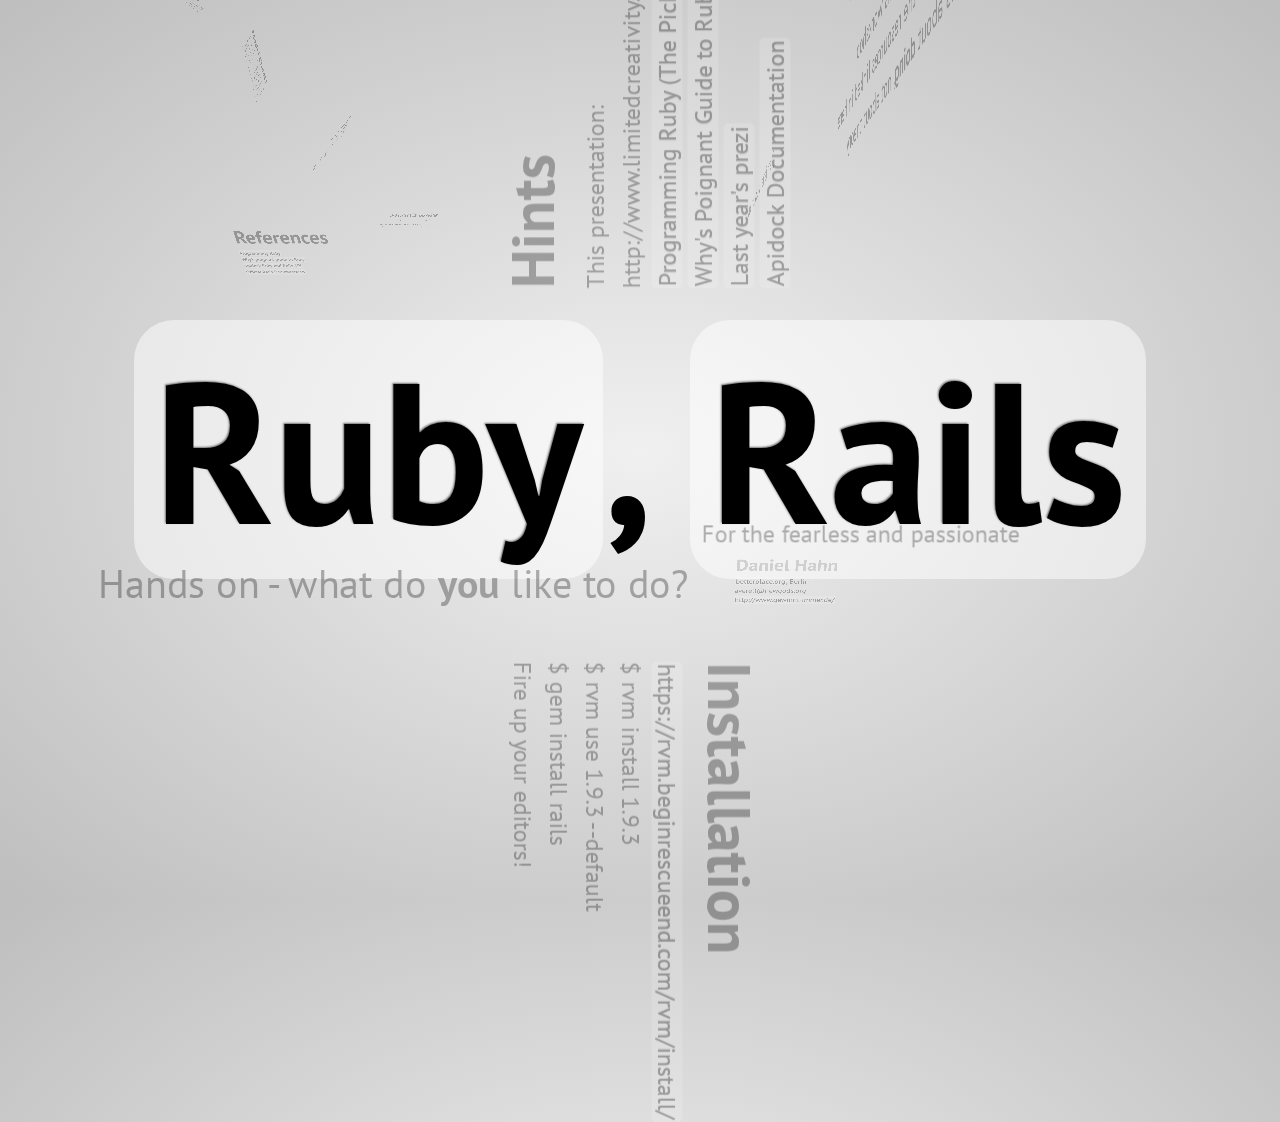
<file: index.html>
<!doctype html>

<html lang="en">
<head>
    <meta charset="utf-8" />
    <meta name="viewport" content="width=1024" />
    <meta name="apple-mobile-web-app-capable" content="yes" />
    <title>Rails course Paris, 2012</title>
    
    <meta name="description" content="impress.js is a presentation tool based on the power of CSS3 transforms and transitions in modern browsers and inspired by the idea behind prezi.com." />
    <meta name="author" content="Bartek Szopka" />

    <link href="http://fonts.googleapis.com/css?family=Open+Sans:regular,semibold,italic,italicsemibold|PT+Sans:400,700,400italic,700italic|PT+Serif:400,700,400italic,700italic" rel="stylesheet" />

    <link href="css/impress-demo.css" rel="stylesheet" />
    
    <link rel="apple-touch-icon" href="apple-touch-icon.png" />
</head>
<body>

<div id="impress" class="impress-not-supported">

    <div class="fallback-message">
        <p>Your browser <b>doesn't support the features required</b> by impress.js, so you are presented with a simplified version of this presentation.</p>
        <p>For the best experience please use the latest <b>Chrome</b>, <b>Safari</b> or <b>Firefox</b> browser. Upcoming version 10 of Internet Explorer <i>should</i> also handle it.</p>
    </div>

    <!-- 
        * Explain: What is ruby, what is ruby on rails.
        * Talk about web development - has anybody done it before? Anyone done java/jsp?
    -->
    <div id="title" class="step huge" data-x="0" data-y="0" data-rotate="0" data-scale="6">
        <b><a href="http://www.ruby-lang.org/en/">Ruby</a>, <a href="http://www.rubyonrails.org">Rails</a></b>
    </div>

    <!--
        * Fearless and passionate - that should be the students. Do a little introductory round.
        * Why are they in engineering?
        * Talk about the passion for good softwared
    -->
    <div id="subtitle" class="step" data-x="1600" data-y="500" data-scale="3">
        For the fearless and passionate
    </div>

    <!--
        * What is betterplace?
        * Speak about the ruby scene (in Berlin and elsewhere)
        * Speak about job oppurtunities
        * Yes, we are hiring
    -->
    <div id="myself" class="step" data-x="1000" data-y="800" data-z="-200" data-scale="1" data-rotate-x="-30">
        <h1>Daniel Hahn</h1>
        <p><a href="http://www.betterplace.org/en">betterplace.org</a>, Berlin</p>
        <p>averell@newgods.org</p>
        <p><a href="http://www.gewinnt-immer.de/">http://www.gewinnt-immer.de/</a></p>
    </div>

    <!--
        Emphasize the theme of the workshop - this is hands-on, we want to build a web app.
        * Ideally the students decide on what to do
        * Talk about methodologies, and test-driven. But this workshop is about rails
    -->
    <div id="handson" class="step" data-x="-1200" data-y="800" data-scale="5">
        Hands on - what do <b>you</b> like to do?
    </div>

    <!--
        Will most likely fail, for some craptacular reason. Try if we can get them set up anyway ;-)
    -->
    <div id="installation" class="step" data-x="0" data-y="2500" data-scale="3" data-rotate="90">
        <h1>Installation</h1>
        <ul>
            <li><a href="https://rvm.beginrescueend.com/rvm/install/">https://rvm.beginrescueend.com/rvm/install/</a></li>
            <li>$ rvm install 1.9.3</li>
            <li>$ rvm use 1.9.3 --default</li>
            <li>$ gem install rails</li>
            <li>Fire up your editors!</li>
        </ul>
    </div>

    <!--
        * Get everybody to open the presentation and bookmark it. It will be updated.
        * Github is also available
        * This year: Less slides, more coding. They can refer to this things to find
          out how stuff works. Of course, during the workshop I will explain.
    -->
    <div id="hints" class="step" data-x="0" data-y="-2200" data-scale="3" data-rotate="-90">
        <h1>Hints</h1>
        <ul>
            <li>This presentation: http://www.limitedcreativity.org/downloads/rails2012presentation/</li>
            <li><a href="http://ruby-doc.org/docs/ProgrammingRuby/">Programming Ruby (The Pickaxe book)</a></li>
            <li><a href="http://mislav.uniqpath.com/poignant-guide/">Why's Poignant Guide to Ruby</a></li>
            <li><a href="http://prezi.com/cyt1mg2inxwd/ruby-course-march-2011/">Last year's prezi</a></li>
            <li><a href="http://apidock.com/">Apidock Documentation</a></li>
        </ul>
    </div>

    <!--
        * Emphasize that the exam is a necessary evil. They'll have to study Ruby a bit.
        * Question will be related, but not be directly from this workshop
        * Recommend the pickaxe book
    -->
    <div id="course" class="step animated bullets" data-x="1000"  data-z="2000" data-y="-2200" data-scale="3" data-rotate-y="90">
        <h1>Exam? What exam?</h1>
        <ul>
            <li>Yes. There will be one</li>
            <li>No. Don't worry about it at the moment</li>
            <li>The question may be a <b>Ruby</b> coding question</li>
            <li>It can be not from this workshop</li>
            <li>Prepare with the resources linked in here</li>
            <li>This is about <b class="rotating">doing</b>, not about <span class="scaling">theory</span></li>
        </ul>
    </div>

    <!--
        Questions can be emailed. I'll do my best, but I'm also busy
    -->
    <div id="emailme" class="step" data-x="1000"  data-z="-2000" data-y="-2200" data-scale="3" data-rotate-y="-90">
        And yes, you can email me ;-)
    </div>

    <!-- 
        * Get started with the coding. Most likely it will be a while until everybody is set up.
        * Do the presentation in the editor.
        * If no one can decide on a topic: It shall be a to-do list app
        * Stuff to explain:
            - Basic Ruby structures
            - Model-View-Controller
            - ActiveRecord
            => Has everybody seen a database before?
            - Database Migrations
            - Validations
            - Model Relations
            - REST and Routing
            - Helpers
            - View Templates
    -->
    <div id="andnow" class="step huge" data-x="-4000" data-y="-4000" data-scale="6">
        And now?
    </div>

    <div id="deepdive" class="step bullets wide" data-x="-3150" data-y="-4000" data-z="-1000" data-scale="0.1">
        <h1>Deep dive into it!</h1>
        <ul>
            <li>Resolve all the installation problems</li>
            <li>$ rails new my_cool_app</li>
            <li>What is your idea?</li>
            <li>I'll tell you the Ruby Kung-Fu</li>
            <li>Follow me on github.com</li>
        </ul>
    </div>

    <div id="itinary" class="step bullets wide" data-x="-3000" data-y="-4000" data-z="-1000" data-scale="0.1">
        <b>We'll cover stuff while we code</b>
        <ul>
            <li>Basic Ruby Structures</li>
            <li>Model-View-Controller</li>
            <li>ActiveRecord</li>
            <li>Database Migrations</li>
            <li>Validations</li>
            <li>Model Relations</li>
            <li>REST and Routing</li>
            <li>Helpers</li>
            <li>View Templates</li>
        </ul>
    </div>

    <div id="cheat-rails" class="step wide cheat" data-x="-3000" data-y="-3000" data-z="-500" data-rotate-y="45" data-rotate-x="45" data-scale="0.5">
        <h1>Rails Cheats</h1>
        <ul>
            <li>
                <span class="command">rails new &lt;app_name&gt;</span> <span class="description">Creates a new Rails app</span>
            </li>
            <li>
                <span class="command">bundle install</span> <span class="description">Installs dependencies</span>
            </li>
            <li>
                <span class="command">rails server</span> <span class="description">Starts the development server</span>
            </li>
            <li>
                <span class="command">rails console</span> <span class="description">Fires up the rails console</span>
            </li>
        </ul>
    </div>

    <div id="cheat-model" class="step wide cheat" data-x="-2500" data-y="-2500" data-z="-500" data-rotate-y="90" data-rotate-x="45" data-scale="0.5">
        <h1>Model Cheats</h1>
        <ul>
            <li>
                <span class="command">rails generate model &lt;foo&gt;</span> <span class="description">Generates Model and Migration</span>
            </li>
            <li>
                <span class="command">rake db:migrate</span> <span class="description">Runs the pending db migrations</span>
            </li>
            <li>
                <span class="command">rake db:migrate:redo</span> <span class="description">Reruns the last migration</span>
            </li>
            <li>
                <span class="command">Foo.find(id)</span> <span class="description">Finds the record with that id</span>
            </li>
            <li>
                <span class="command">Foo.new(params)</span> <span class="description">Creates a new record</span>
            </li>
            <li>
                <span class="command">foo.save</span> <span class="description">Saves a record</span>
            </li>
            <li>
                <span class="command">foo.update_attributes(params)</span> <span class="description">Updates a record</span>
            </li>
        </ul>
    </div>

    <div id="cheat-controller" class="step wide cheat" data-x="-2000" data-y="-2000" data-z="-500" data-rotate-y="135" data-rotate-x="45" data-scale="0.5">
        <h1>Controller Cheats</h1>
        <ul>
            <li>
                <span class="command">rails generate controller &lt;foos&gt;</span> <span class="description">Generates the controller</span>
            </li>
            <li>
                <span class="command">@controller_var = some</span> <span class="description">Variable for controller and views</span>
            </li>
            <li>
                <span class="command">render :text => "Some"</span> <span class="description">Renders text directly to the page</span>
            </li>
            <li>
                <span class="command">redirect_to some_url</span> <span class="description">Redirects to another page</span>
            </li>
        </ul>
    </div>

    <div id="cheat-view" class="step wide cheat" data-x="-1500" data-y="-1500" data-z="-500" data-rotate-y="180" data-rotate-x="45" data-scale="0.5">
        <h1>View Cheats</h1>
        <ul>
            <li>
                <span class="command">&lt;% ruby_code %&gt;</span> <span class="description">Ruby code in a template</span>
            </li>
            <li>
                <span class="command">&lt;%= ruby_code %&gt</span> <span class="description">Puts the result of ruby_code into the page</span>
            </li>
            <li>
                <span class="command">form_for(@foo)</span> <span class="description">Creates a form for a model object</span>
            </li>
        </ul>
    </div>

    <div id="references" class="step cheat" data-x="-2000" data-y="-1200" data-rotate-x="-45">
        <h1>References</h1>
        <ul>
            <li><a href="http://ruby-doc.org/docs/ProgrammingRuby/">Programming Ruby</a></li>
            <li><a href="http://mislav.uniqpath.com/poignant-guide/">Why's poignant guide to Ruby</a></li>
            <li><a href="http://apidock.com/">Apidock Ruby and Rails API</a></li>
            <li><a href="http://rubyonrails.org/documentation">Official Rails Documentaion</a></li>
        </ul>
    </div>

</div>

<script src="js/impress.js"></script>
<script>impress();</script>

</body>
</html>
</file>
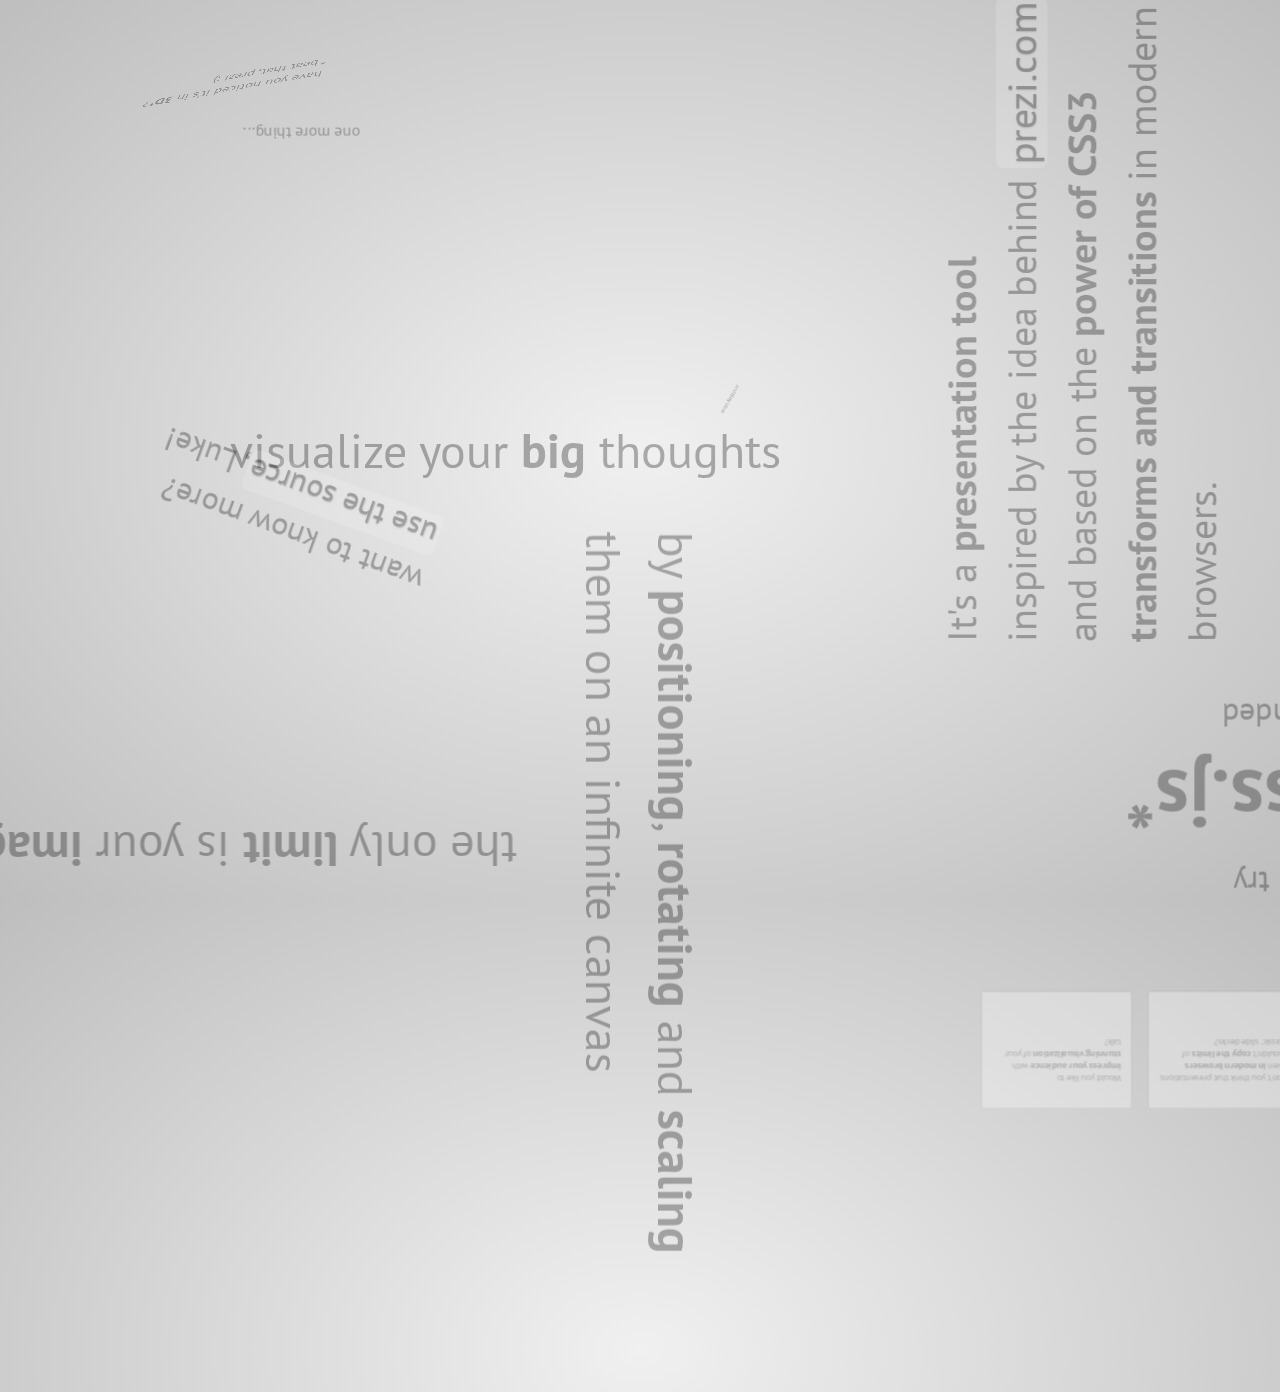
<file: index_orig.html>
<!doctype html>

<!--

    Welcome to the light side of the source, young padawan.

    One step closer to learn something interesting you are...

                               ____                  
                            _.' :  `._               
                        .-.'`.  ;   .'`.-.           
               __      / : ___\ ;  /___ ; \      __  
             ,'_ ""--.:__;".-.";: :".-.":__;.--"" _`,
             :' `.t""--.. '<@.`;_  ',@>` ..--""j.' `;
                  `:-.._J '-.-'L__ `-- ' L_..-;'     
                    "-.__ ;  .-"  "-.  : __.-"       
                        L ' /.------.\ ' J           
                         "-.   "--"   .-"            
                        __.l"-:_JL_;-";.__           
                     .-j/'.;  ;""""  / .'\"-.        
                   .' /:`. "-.:     .-" .';  `.      
                .-"  / ;  "-. "-..-" .-"  :    "-.   
             .+"-.  : :      "-.__.-"      ;-._   \  
             ; \  `.; ;                    : : "+. ; 
             :  ;   ; ;                    : ;  : \: 
             ;  :   ; :                    ;:   ;  : 
            : \  ;  :  ;                  : ;  /  :: 
            ;  ; :   ; :                  ;   :   ;: 
            :  :  ;  :  ;                : :  ;  : ; 
            ;\    :   ; :                ; ;     ; ; 
            : `."-;   :  ;              :  ;    /  ; 
             ;    -:   ; :              ;  : .-"   : 
             :\     \  :  ;            : \.-"      : 
              ;`.    \  ; :            ;.'_..--  / ; 
              :  "-.  "-:  ;          :/."      .'  :
               \         \ :          ;/  __        :
                \       .-`.\        /t-""  ":-+.   :
                 `.  .-"    `l    __/ /`. :  ; ; \  ;
                   \   .-" .-"-.-"  .' .'j \  /   ;/ 
                    \ / .-"   /.     .'.' ;_:'    ;  
                     :-""-.`./-.'     /    `.___.'   
                           \ `t  ._  /               
                            "-.t-._:'                

-->

<!--
    
    So you'd like to know how to use impress.js?
    
    You've made the first, very important step -- you're reading the source code.
    And that's how impress.js presentations are built -- with HTML and CSS code.
    
    Believe me, you need quite decent HTML and CSS skills to be able to use impress.js effectively.
    And what is even more important, you need to be a designer, too, because there are no default
    styles for impress.js presentations, there is no default or automatic layout for them.
    
    You need to design and build it by hand.
    
    So...
    
    Would you still like to know how to use impress.js?
    
-->

<html lang="en">
<head>
    <meta charset="utf-8" />
    <meta name="viewport" content="width=1024" />
    <meta name="apple-mobile-web-app-capable" content="yes" />
    <title>impress.js | presentation tool based on the power of CSS3 transforms and transitions in modern browsers | by Bartek Szopka @bartaz</title>
    
    <meta name="description" content="impress.js is a presentation tool based on the power of CSS3 transforms and transitions in modern browsers and inspired by the idea behind prezi.com." />
    <meta name="author" content="Bartek Szopka" />

    <link href="http://fonts.googleapis.com/css?family=Open+Sans:regular,semibold,italic,italicsemibold|PT+Sans:400,700,400italic,700italic|PT+Serif:400,700,400italic,700italic" rel="stylesheet" />

    <!--
        
        Impress.js doesn't depend on any external stylesheet. Script adds all styles it needs for
        presentation to work.
        
        This style below contains styles only for demo presentation. Browse it to see how impress.js
        classes are used to style presentation steps, or how to apply fallback styles, but I don't want
        you to use them directly in your presentation.
        
        Be creative, build your own. We don't really want all impress.js presentations to look the same,
        do we?
        
        When creating your own presentation get rid of this file. Start from scratch, it's fun!
        
    -->
    <link href="css/impress-demo.css" rel="stylesheet" />
    
    <link rel="apple-touch-icon" href="apple-touch-icon.png" />
</head>
<body>

<!--
    
    That's the wrapper for your presentation steps. In this element all the impress.js magic happens.
    It doesn't have to be a `<div>`. Only `id` is important here as that's how the script find it.
    
    It's worth to notice the `impress-not-supported` class. This class means, that browser doesn't
    support features required by impress.js, so you can apply some fallback styles in your CSS.
    It's not necessary to add it manually on this element. If the script detects that browser is not
    good enough it will add this class, but keeping it in HTML means that users without JavaScript
    will also get fallback styles.
    
    The class name on this element also depends on currently active presentation step. More details about
    it can be found below, when `hint` element is being described.
    
-->
<div id="impress" class="impress-not-supported">

    <div class="fallback-message">
        <p>Your browser <b>doesn't support the features required</b> by impress.js, so you are presented with a simplified version of this presentation.</p>
        <p>For the best experience please use the latest <b>Chrome</b>, <b>Safari</b> or <b>Firefox</b> browser. Upcoming version 10 of Internet Explorer <i>should</i> also handle it.</p>
    </div>

    <div id="big" class="step" data-x="0" data-y="0" data-rotate="0" data-scale="6">
        <p>Ruby, Rails</p>
    </div>

    <!--
        
        Here is where interesting thing start to happen.
        
        Each step of the presentation should be an element inside the `#impress` with a class name
        of `step`. These step elements are positioned, rotated and scaled by impress.js, and
        the 'camera' shows them on each step of the presentation.
        
        Positioning information is passed through data attributes.
        
        In the example below we only specify x and y position of the step element with `data-x="-1000"`
        and `data-y="-1500` attributes. This means that **the center** of the element (yes, the center)
        will be positioned in point x = -1000px and y = -1500px of the presentation 'canvas'.
        
        It will not be rotated or scaled.
        
    -->
    <div id="rails" class="step slide" data-x="-1000" data-y="-1500">
        <q>Aren't you just <b>bored</b> with all those slides-based presentations?</q>
    </div>

    <!--
        
        The `id` attribute of the step element is used to identify it in the URL, but it's optional.
        If it is not defined, it will get a default value of `step-N` where N is a number of slide.
        
        So in the example below it'll be `step-2`.
        
        The hash part of the url when this step is active will be `#/step-2`.
        
        You can also use `#step-2` in a link, to point directly to this particular step.
        
        Please note, that while `#/step-2` (with slash) would also work in a link it's not recommended.
        Using classic `id`-based links like `#step-2` makes these links usable also in fallback mode.
        
    -->
    <div class="step slide" data-x="0" data-y="-1500">
        <q>Don't you think that presentations given <strong>in modern browsers</strong> shouldn't <strong>copy the limits</strong> of 'classic' slide decks?</q>
    </div>

    <div class="step slide" data-x="1000" data-y="-1500">
        <q>Would you like to <strong>impress your audience</strong> with <strong>stunning visualization</strong> of your talk?</q>
    </div>

    <!--
        
        This is an example of step element being scaled.
        
        Again, we use a `data-` attribute, this time it's `data-scale="4"`, so it means that this
        element will be 4 times larger than the others.
        From presentation and transitions point of view it means, that it will have to be scaled
        down (4 times) to make it back to it's correct size.
        
    -->
    <div id="title" class="step" data-x="0" data-y="0" data-scale="4">
        <span class="try">then you should try</span>
        <h1>impress.js<sup>*</sup></h1>
        <span class="footnote"><sup>*</sup> no rhyme intended</span>
    </div>

    <!--
        
        This element introduces rotation.
        
        Notation shouldn't be a surprise. We use `data-rotate="90"` attribute, meaning that this
        element should be rotated by 90 degrees clockwise.
        
    -->
    <div id="its" class="step" data-x="850" data-y="3000" data-rotate="90" data-scale="5">
        <p>It's a <strong>presentation tool</strong> <br/>
        inspired by the idea behind <a href="http://prezi.com">prezi.com</a> <br/>
        and based on the <strong>power of CSS3 transforms and transitions</strong> in modern browsers.</p>
    </div>

    <div id="big" class="step" data-x="3500" data-y="2100" data-rotate="180" data-scale="6">
        <p>visualize your <b>big</b> <span class="thoughts">thoughts</span></p>
    </div>

    <!--
        
        And now it gets really exiting! We move into third dimension!
        
        Along with `data-x` and `data-y`, you can define the position on third (Z) axis, with
        `data-z`. In the example below we use `data-z="-3000"` meaning that element should be
        positioned far away from us (by 3000px).
        
    -->
    <div id="tiny" class="step" data-x="2825" data-y="2325" data-z="-3000" data-rotate="300" data-scale="1">
        <p>and <b>tiny</b> ideas</p>
    </div>

    <div id="ing" class="step" data-x="3500" data-y="-850" data-rotate="270" data-scale="6">
        <p>by <b class="positioning">positioning</b>, <b class="rotating">rotating</b> and <b class="scaling">scaling</b> them on an infinite canvas</p>
    </div>

    <div id="imagination" class="step" data-x="6700" data-y="-300" data-scale="6">
        <p>the only <b>limit</b> is your <b class="imagination">imagination</b></p>
    </div>

    <div id="source" class="step" data-x="6300" data-y="2000" data-rotate="20" data-scale="4">
        <p>want to know more?</p>
        <q><a href="http://github.com/bartaz/impress.js">use the source</a>, Luke!</q>
    </div>

    <div id="one-more-thing" class="step" data-x="6000" data-y="4000" data-scale="2">
        <p>one more thing...</p>
    </div>

    <!--
        
        And the last one shows full power and flexibility of impress.js.
        
        You can not only position element in 3D, but also rotate it around any axis.
        So this one here will get rotated by -40 degrees (40 degrees anticlockwise) around X axis and
        10 degrees (clockwise) around Y axis.
        
        You can of course rotate it around Z axis with `data-rotate-z` - it has exactly the same effect
        as `data-rotate` (these two are basically aliases).
        
    -->
    <div id="its-in-3d" class="step" data-x="6200" data-y="4300" data-z="-100" data-rotate-x="-40" data-rotate-y="10" data-scale="2">
        <p><span class="have">have</span> <span class="you">you</span> <span class="noticed">noticed</span> <span class="its">it's</span> <span class="in">in</span> <b>3D<sup>*</sup></b>?</p>
        <span class="footnote">* beat that, prezi ;)</span>
    </div>

    <!--
        
        So to make a summary of all the possible attributes used to position presentation steps, we have:
        
        * `data-x`, `data-y`, `data-z` -- they define the position of **the center** of step element on
            the canvas in pixels; their default value is 0;
        * `data-rotate-x`, `data-rotate-y`, 'data-rotate-z`, `data-rotate` -- they define the rotation of
            the element around given axis in degrees; their default value is 0; `data-rotate` and `data-rotate-z`
            are exactly the same;
        * `data-scale` -- defines the scale of step element; default value is 1
        
    -->
    <div id="overview" class="step" data-x="3000" data-y="1500" data-scale="10">
    </div>

</div>

<!--
    
    Hint is not related to impress.js in any way.
    
    But it can show you how to use impress.js features in creative way.
    
    When the presentation step is shown (selected) it's element get's the class of "active" and `#impress` root
    element get's the class based on active step id `step-ID` (where ID is the step id)... It probably is not
    so clear because of all these IDs in here, so for example when the first step (the one with id of `bored`)
    is active, `#impress` element get a class of `step-bored`.
    
    This class is used by this hint below. Check CSS file to see how it's shown with delayed CSS animation.
    
-->
<div class="hint">
    <p>Use a spacebar or arrow keys to navigate</p>
</div>
<script>
if ("ontouchstart" in document.documentElement) { 
    document.querySelector(".hint").innerHTML = "<p>Tap on the left or right to navigate</p>";
}
</script>

<!--
    
    Last, but not least.
    
    To make all described above really work, you need to include impress.js in the page.
    I strongly encourage to minify it first.
    
    In here I just include full source of the script to make it more readable.
    
    You also need to call a `impress()` function to initialize impress.js presentation.
    And you should do it in the end of your document. Not only because it's a good practice, but also
    because I should be done when the whole document is ready.
    Of course you can wrap it in any kind of "DOM ready" event, but I was to lazy to do so ;)
    
-->
<script src="js/impress.js"></script>
<script>impress();</script>

<!--
    
    The `impress()` function also gives you access to API to control the presentation.
    
    Just store the result of the call:
    
        var api = impress();
    
    and you will get three functions you can call:
    
        `api.next()` - moves to next step of the presentation,
        `api.prev()` - moves to previous step of the presentation
        `api.goto( stepElement ) - moves the presentation to given step element (the DOM element of the step).
    
    You can also simply call `impress()` again to get the API, so `impress().next()` is also allowed.
    Don't worry, it wont initialize the presentation again.
    
    For some example uses of this API check the last part of the source of impress.js where the API
    is used in event handlers.
    
-->

</body>
</html>

<!--
    
    Now you know more or less everything you need to build your first impress.js presentation, but before
    you start...
    
    Oh, you've already cloned the code from GitHub?
    
    You have it open in text editor?
    
    Stop right there!
    
    That's not how you create awesome presentations. This is only a code. Implementation of the idea that
    first needs to grow in your mind.
    
    So if you want to build great presentation take a pencil and piece of paper. And turn off the computer.
    
    Sketch, draw and write. Brainstorm your ideas on a paper. Try to build a mind-map of what you'd like
    to present. It will get you closer and closer to the layout you'll build later with impress.js.
    
    Get back to the code only when you have your presentation ready on a paper. It doesn't make sense to do
    it earlier, because you'll only waste your time fighting with positioning of useless points.
    
    If you think I'm crazy, please put your hands on a book called "Presentation Zen". It's all about 
    creating awesome and engaging presentations.
    
    Think about it. 'Cause impress.js may not help you, if you have nothing interesting to say.
    
-->

<!--
    
    Are you still reading this?
    
    For real?
    
    I'm impressed! Feel free to let me know that you got that far (I'm @bartaz on Twitter), 'cause I'd like
    to congratulate you personally :)
    
    But you don't have to do it now. Take my advice and take some time off. Make yourself a cup of coffee, tea,
    or anything you like to drink. And raise a glass for me ;)
    
    Cheers!
    
-->
</file>
<file: css/impress-demo.css>
/**
 * This is a stylesheet for a demo presentation for impress.js
 * 
 * It is not meant to be a part of impress.js and is not required by impress.js.
 * I expect that anyone creating a presentation for impress.js would create their own
 * set of styles.
 */


/* http://meyerweb.com/eric/tools/css/reset/ 
   v2.0 | 20110126
   License: none (public domain)
*/

html, body, div, span, applet, object, iframe,
h1, h2, h3, h4, h5, h6, p, blockquote, pre,
a, abbr, acronym, address, big, cite, code,
del, dfn, em, img, ins, kbd, q, s, samp,
small, strike, strong, sub, sup, tt, var,
b, u, i, center,
dl, dt, dd, ol, ul, li,
fieldset, form, label, legend,
table, caption, tbody, tfoot, thead, tr, th, td,
article, aside, canvas, details, embed, 
figure, figcaption, footer, header, hgroup, 
menu, nav, output, ruby, section, summary,
time, mark, audio, video {
    margin: 0;
    padding: 0;
    border: 0;
    font-size: 100%;
    font: inherit;
    vertical-align: baseline;
}

/* HTML5 display-role reset for older browsers */
article, aside, details, figcaption, figure, 
footer, header, hgroup, menu, nav, section {
    display: block;
}
body {
    line-height: 1;
}
ol, ul {
    list-style: none;
}
blockquote, q {
    quotes: none;
}
blockquote:before, blockquote:after,
q:before, q:after {
    content: '';
    content: none;
}

table {
    border-collapse: collapse;
    border-spacing: 0;
}


body {
    font-family: 'PT Sans', sans-serif;
    font-size: 60px;
    
    min-height: 740px;

    background: rgb(215, 215, 215);
    background: -webkit-gradient(radial, 50% 50%, 0, 50% 50%, 500, from(rgb(240, 240, 240)), to(rgb(190, 190, 190)));
    background: -webkit-radial-gradient(rgb(240, 240, 240), rgb(190, 190, 190));
    background:    -moz-radial-gradient(rgb(240, 240, 240), rgb(190, 190, 190));
    background:      -o-radial-gradient(rgb(240, 240, 240), rgb(190, 190, 190));
    background:         radial-gradient(rgb(240, 240, 240), rgb(190, 190, 190));

    -webkit-font-smoothing: antialiased;
}

b, strong { font-weight: bold }
i, em { font-style: italic}

a {
    color: inherit;
    text-decoration: none;
    padding: 0 0.1em;
    background: rgba(255,255,255,0.5);
    text-shadow: -1px -1px 2px rgba(100,100,100,0.9);
    border-radius: 0.2em;
    
    -webkit-transition: 0.5s;
    -moz-transition:    0.5s;
    -ms-transition:     0.5s;
    -o-transition:      0.5s;
    transition:         0.5s;
}

a:hover {
    background: rgba(255,255,255,1);
    text-shadow: -1px -1px 2px rgba(100,100,100,0.5);
}

/* enable clicking on elements 'hiding' behind body in 3D */
body     { pointer-events: none; }
#impress { pointer-events: auto; }

/* COMMON STEP STYLES */

.step {
    width: 900px;
    padding: 40px;

    -webkit-box-sizing: border-box;
    -moz-box-sizing:    border-box;
    -ms-box-sizing:     border-box;
    -o-box-sizing:      border-box;
    box-sizing:         border-box;

    /* font-family: 'PT Serif', georgia, serif; */

    font-size: 48px;
    line-height: 1.5;
}

/* fade out inactive slides */

.step {
    -webkit-transition: opacity 1s;
    -moz-transition:    opacity 1s;
    -ms-transition:     opacity 1s;
    -o-transition:      opacity 1s;
    transition:         opacity 1s;
}

.step:not(.active) {
    opacity: 0.3;
}

/* STEP SPECIFIC STYLES */

/* hint on the first slide */

.hint {
    position: fixed;
    left: 0;
    right: 0;
    bottom: 200px;
    
    background: rgba(0,0,0,0.5);
    color: #EEE;
    text-align: center;
    
    font-size: 50px;
    padding: 20px;
    
    z-index: 100;
    
    opacity: 0;
    
    -webkit-transform: translateY(400px);
    -moz-transform:    translateY(400px);
    -ms-transform:     translateY(400px);
    -o-transform:      translateY(400px);
    transform:         translateY(400px);

    -webkit-transition: opacity 1s, -webkit-transform 0.5s 1s;
    -moz-transition:    opacity 1s,    -moz-transform 0.5s 1s;
    -ms-transition:     opacity 1s,     -ms-transform 0.5s 1s;
    -o-transition:      opacity 1s,      -o-transform 0.5s 1s;
    transition:         opacity 1s,         transform 0.5s 1s;
}

.step-bored + .hint {
    opacity: 1;
    
    -webkit-transition: opacity 1s 5s, -webkit-transform 0.5s;
    -moz-transition:    opacity 1s 5s,    -moz-transform 0.5s;
    -ms-transition:     opacity 1s 5s,     -ms-transform 0.5s;
    -o-transition:      opacity 1s 5s,      -o-transform 0.5s;
    transition:         opacity 1s 5s,         transform 0.5s;
    
    -webkit-transform: translateY(0px);
    -moz-transform:    translateY(0px);
    -ms-transform:     translateY(0px);
    -o-transform:      translateY(0px);
    transform:         translateY(0px);
}

/* impress.js title */


.huge {
    font-size: 200px;
    padding: 0;
    width: 1200px;
    text-align: center;
}

span.command {
    font-family: "Courier New", Courier, monospace;
}

span.description {
    float: right;
}

.wide {
    width: 800px;
}

.cheat {
    font-size: 30px;
}


h1 {
    font-size: 120px;
    font-weight: bold;
}

#course h1 {
    font-size: 80px;
}

.bullets ul {
    font-size: 40px;
    list-style-type: disc;
    list-style-position: inside;
}

/* overview step */

#overview {
    z-index: -1;
    padding: 0;
}

/* on overview step everything is visible */

#impress.step-overview .step {
    opacity: 1;
    cursor: pointer;
}

.animated b {
    display: inline-block;
    -webkit-transition: 0.5s;
    -moz-transition:    0.5s;
    -ms-transition:     0.5s;
    -o-transition:      0.5s;
    transition:         0.5s;
}

.animated span {
    display: inline-block;
    -webkit-transition: 0.5s;
    -moz-transition:    0.5s;
    -ms-transition:     0.5s;
    -o-transition:      0.5s;
    transition:         0.5s;
}

.animated.active .positioning {
    -webkit-transform: translateY(-10px);
    -moz-transform:    translateY(-10px);
    -ms-transform:     translateY(-10px);
    -o-transform:      translateY(-10px);
    transform:         translateY(-10px);

    -webkit-transition-delay: 1.5s;
    -moz-transition-delay:    1.5s;
    -ms-transition-delay:     1.5s;
    -o-transition-delay:      1.5s;
    transition-delay:         1.5s;
}

.animated.active .rotating {
    -webkit-transform: rotate(-10deg);
    -moz-transform:    rotate(-10deg);
    -ms-transform:     rotate(-10deg);
    -o-transform:      rotate(-10deg);
    transform:         rotate(-10deg);

    -webkit-transition-delay: 1.75s;
    -moz-transition-delay:    1.75s;
    -ms-transition-delay:     1.75s;
    -o-transition-delay:      1.75s;
    transition-delay:         1.75s;
}

.animated.active .scaling {
    -webkit-transform: scale(0.3);
    -moz-transform:    scale(0.3);
    -ms-transform:     scale(0.3);
    -o-transform:      scale(0.3);
    transform:         scale(0.3);

    -webkit-transition-delay: 2s;
    -moz-transition-delay:    2s;
    -ms-transition-delay:     2s;
    -o-transition-delay:      2s;
    transition-delay:         2s;

}

/*
 * SLIDE STEP STYLES
 *
 * inspired by: http://html5slides.googlecode.com/svn/trunk/styles.css
 *
 * ;)
 */

.slide {
    display: block;

    width: 900px;
    height: 700px;

    padding: 40px 60px;

    border-radius: 10px;

    background-color: white;

    box-shadow: 0 2px 6px rgba(0, 0, 0, .1);
    border: 1px solid rgba(0, 0, 0, .3);

    font-family: 'Open Sans', Arial, sans-serif;

    color: rgb(102, 102, 102);
    text-shadow: 0 2px 2px rgba(0, 0, 0, .1);

    font-size: 30px;
    line-height: 36px;

    letter-spacing: -1px;
}

.slide q {
    display: block;
    font-size: 50px;
    line-height: 72px;

    margin-top: 100px;
}

.slide q strong {
    white-space: nowrap;
}


/* IMPRESS NOT SUPPORTED STYLES */

.fallback-message {
    font-family: sans-serif;
    line-height: 1.3;
    
    display: none;
    width: 780px;
    padding: 10px 10px 0;
    margin: 20px auto;

    border-radius: 10px;
    border: 1px solid #E4C652;
    background: #EEDC94;
}

.fallback-message p {
    margin-bottom: 10px;
}

.impress-not-supported .step {
    position: relative;
    opacity: 1;
    margin: 20px auto;
}

.impress-not-supported .fallback-message {
    display: block;
}
</file>
